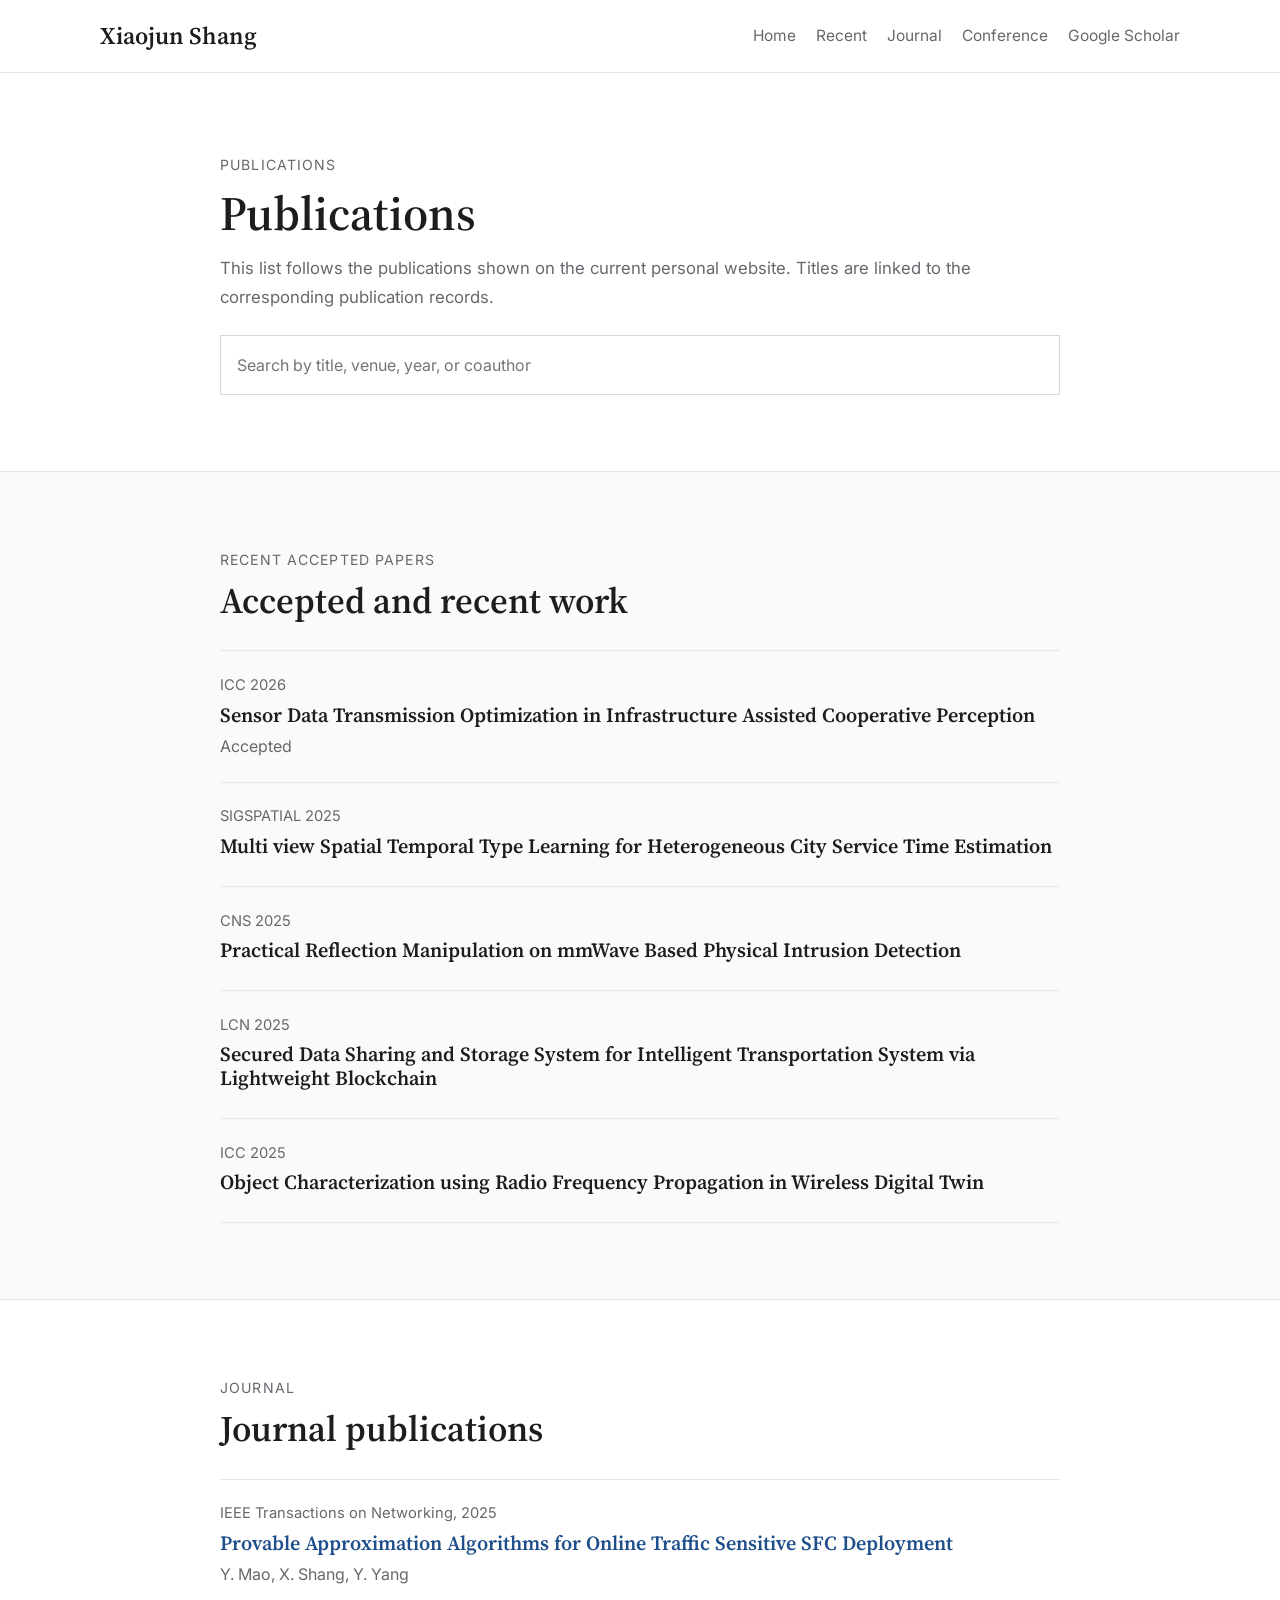
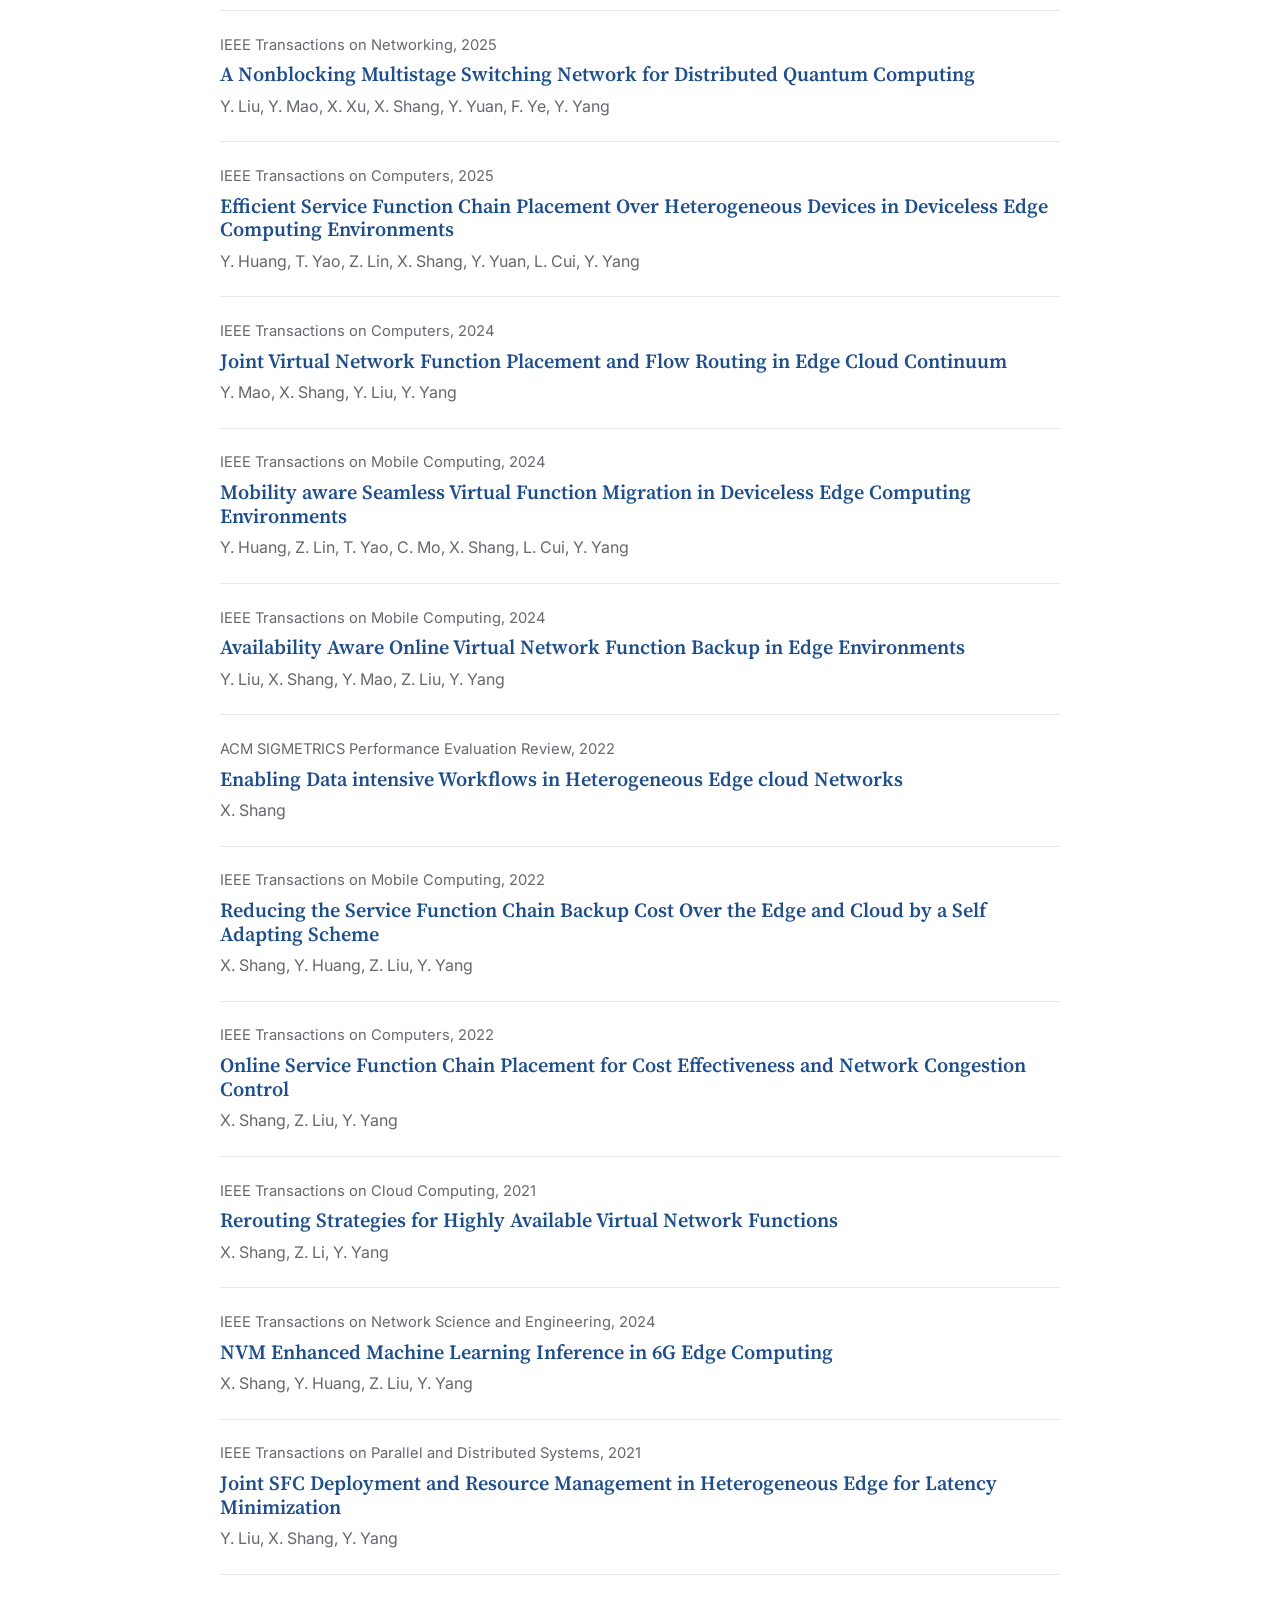
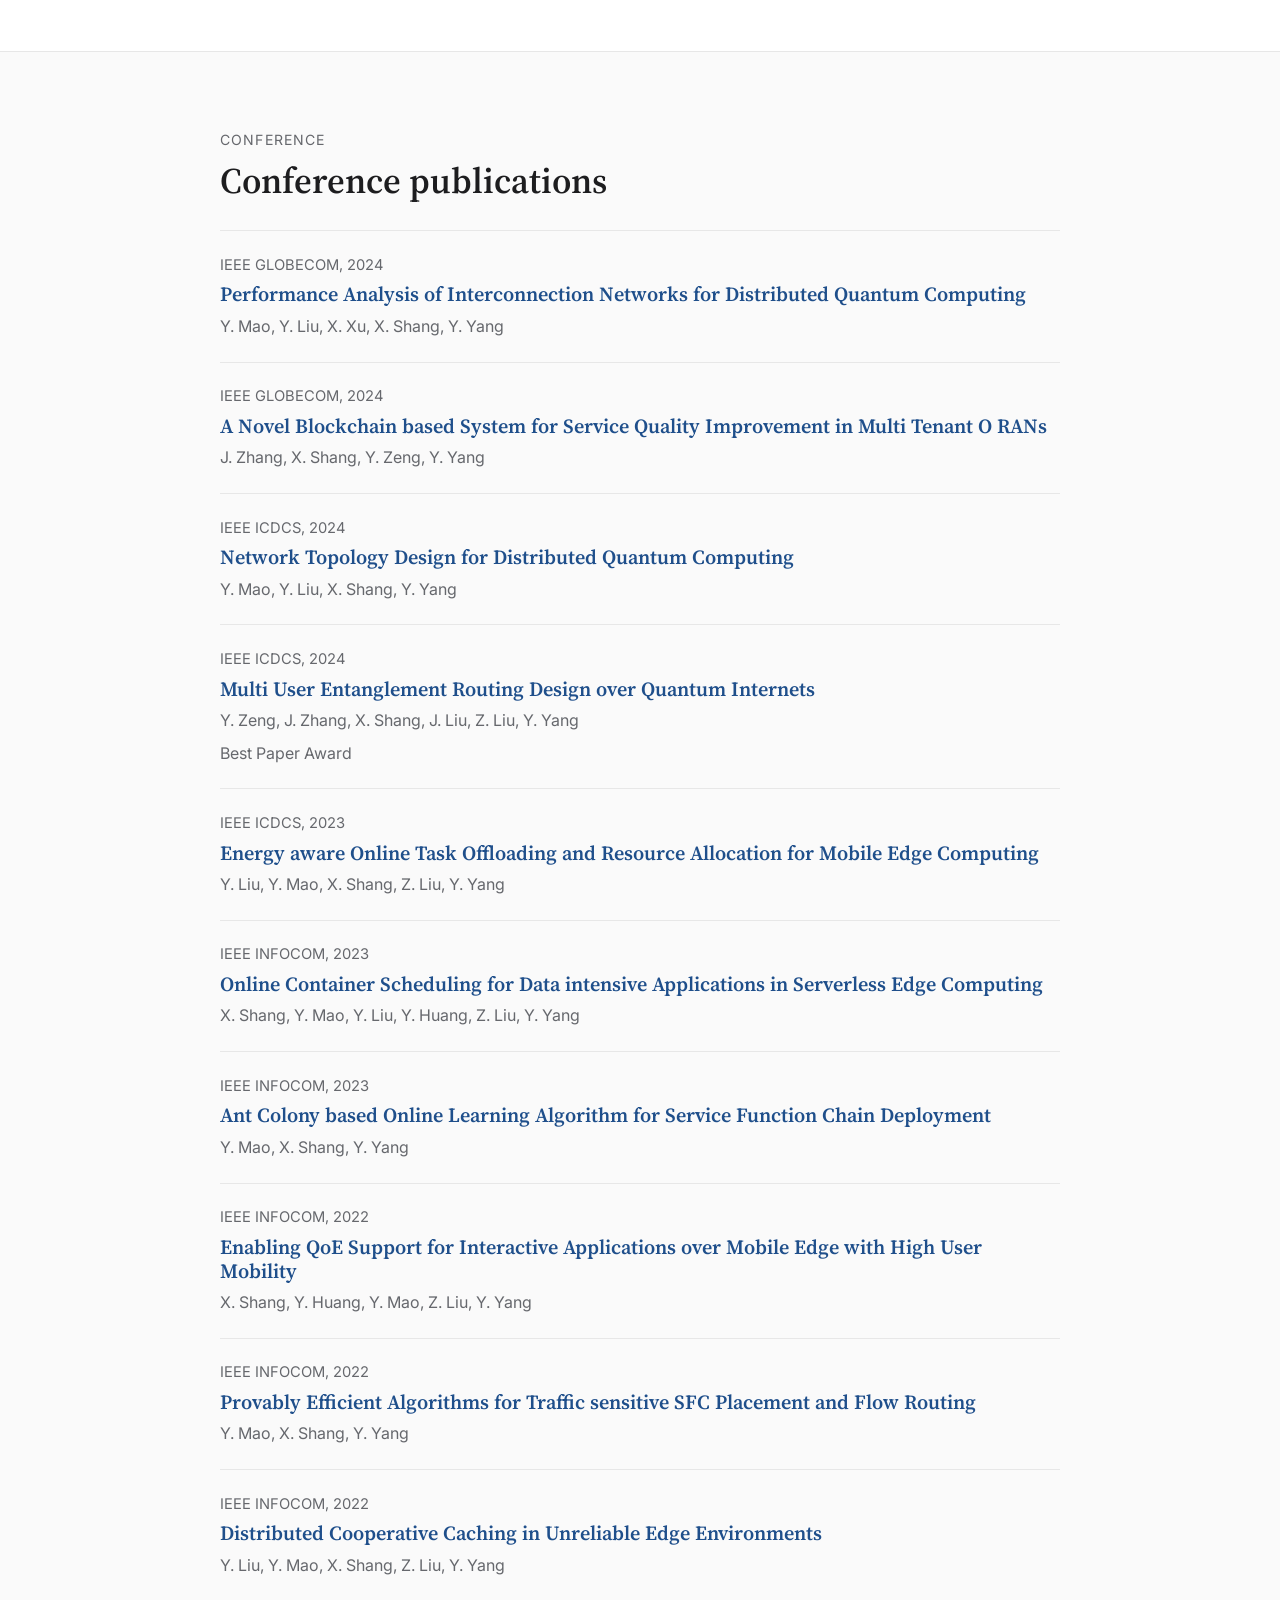
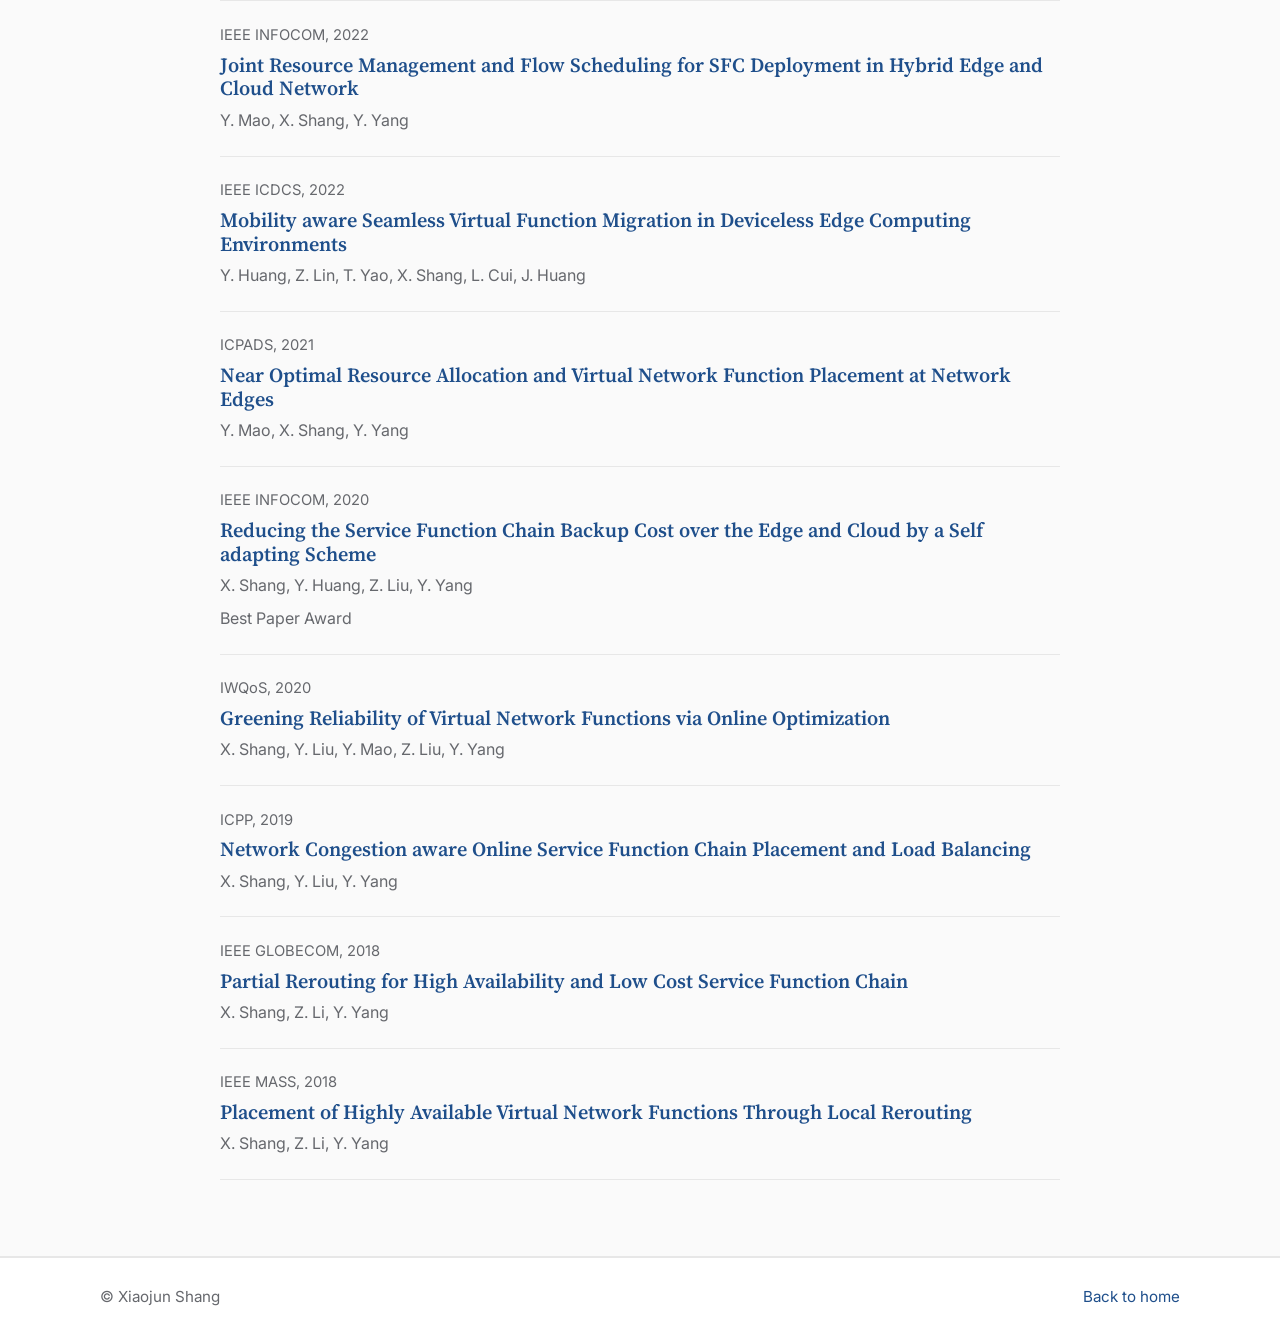
<file: publications.html>
<!DOCTYPE html>
<html lang="en">
<head>
  <meta charset="UTF-8">
  <meta name="viewport" content="width=device-width, initial-scale=1.0">
  <title>Publications | Xiaojun Shang</title>
  <meta name="description" content="Publications by Xiaojun Shang.">
  <link rel="icon" href="assets/favicon.svg" type="image/svg+xml">
  <link rel="preconnect" href="https://fonts.googleapis.com">
  <link rel="preconnect" href="https://fonts.gstatic.com" crossorigin>
  <link href="https://fonts.googleapis.com/css2?family=Inter:wght@400;500;600;700&family=Source+Serif+4:wght@500;600;700&display=swap" rel="stylesheet">
  <link rel="stylesheet" href="styles.css">
</head>
<body>
  <header class="site-header">
    <div class="container header-inner">
      <a class="brand" href="index.html">Xiaojun Shang</a>
      <button class="menu-button" aria-label="Toggle menu" aria-expanded="false">Menu</button>
      <nav class="site-nav">
        <a href="index.html">Home</a>
        <a href="#recent">Recent</a>
        <a href="#journal">Journal</a>
        <a href="#conference">Conference</a>
        <a href="https://scholar.google.com/citations?hl=en&user=BbLwNnIAAAAJ" target="_blank" rel="noreferrer">Google Scholar</a>
      </nav>
    </div>
  </header>

  <main>
    <section class="section page-top">
      <div class="container narrow">
        <p class="kicker">Publications</p>
        <h1>Publications</h1>
        <p class="subtitle">This list follows the publications shown on the current personal website. Titles are linked to the corresponding publication records.</p>
        <div class="search-wrap">
          <label for="pubSearch" class="sr-only">Search publications</label>
          <input id="pubSearch" type="search" placeholder="Search by title, venue, year, or coauthor">
        </div>
      </div>
    </section>

    <section class="section alt" id="recent">
      <div class="container narrow">
        <div class="section-head">
          <p class="kicker">Recent accepted papers</p>
          <h2>Accepted and recent work</h2>
        </div>
        <div class="pub-list searchable-group">
          <article class="pub-item searchable-item">
            <div class="pub-meta">ICC 2026</div>
            <h3>Sensor Data Transmission Optimization in Infrastructure Assisted Cooperative Perception</h3>
            <p>Accepted</p>
          </article>
          <article class="pub-item searchable-item">
            <div class="pub-meta">SIGSPATIAL 2025</div>
            <h3>Multi view Spatial Temporal Type Learning for Heterogeneous City Service Time Estimation</h3>
          </article>
          <article class="pub-item searchable-item">
            <div class="pub-meta">CNS 2025</div>
            <h3>Practical Reflection Manipulation on mmWave Based Physical Intrusion Detection</h3>
          </article>
          <article class="pub-item searchable-item">
            <div class="pub-meta">LCN 2025</div>
            <h3>Secured Data Sharing and Storage System for Intelligent Transportation System via Lightweight Blockchain</h3>
          </article>
          <article class="pub-item searchable-item">
            <div class="pub-meta">ICC 2025</div>
            <h3>Object Characterization using Radio Frequency Propagation in Wireless Digital Twin</h3>
          </article>
        </div>
      </div>
    </section>

    <section class="section" id="journal">
      <div class="container narrow">
        <div class="section-head">
          <p class="kicker">Journal</p>
          <h2>Journal publications</h2>
        </div>
        <div class="pub-list searchable-group">
          <article class="pub-item searchable-item">
            <div class="pub-meta">IEEE Transactions on Networking, 2025</div>
            <h3><a href="https://dblp.org/rec/journals/ton/MaoSY25" target="_blank" rel="noreferrer">Provable Approximation Algorithms for Online Traffic Sensitive SFC Deployment</a></h3>
            <p>Y. Mao, X. Shang, Y. Yang</p>
          </article>
          <article class="pub-item searchable-item">
            <div class="pub-meta">IEEE Transactions on Networking, 2025</div>
            <h3><a href="https://dblp.org/rec/journals/ton/0057MXS0025" target="_blank" rel="noreferrer">A Nonblocking Multistage Switching Network for Distributed Quantum Computing</a></h3>
            <p>Y. Liu, Y. Mao, X. Xu, X. Shang, Y. Yuan, F. Ye, Y. Yang</p>
          </article>
          <article class="pub-item searchable-item">
            <div class="pub-meta">IEEE Transactions on Computers, 2025</div>
            <h3><a href="https://dblp.org/rec/journals/tc/HuangYLSYCY25" target="_blank" rel="noreferrer">Efficient Service Function Chain Placement Over Heterogeneous Devices in Deviceless Edge Computing Environments</a></h3>
            <p>Y. Huang, T. Yao, Z. Lin, X. Shang, Y. Yuan, L. Cui, Y. Yang</p>
          </article>
          <article class="pub-item searchable-item">
            <div class="pub-meta">IEEE Transactions on Computers, 2024</div>
            <h3><a href="https://dblp.org/rec/journals/tc/MaoSLY24" target="_blank" rel="noreferrer">Joint Virtual Network Function Placement and Flow Routing in Edge Cloud Continuum</a></h3>
            <p>Y. Mao, X. Shang, Y. Liu, Y. Yang</p>
          </article>
          <article class="pub-item searchable-item">
            <div class="pub-meta">IEEE Transactions on Mobile Computing, 2024</div>
            <h3><a href="https://dblp.org/rec/journals/tmc/HuangLYMSCY24" target="_blank" rel="noreferrer">Mobility aware Seamless Virtual Function Migration in Deviceless Edge Computing Environments</a></h3>
            <p>Y. Huang, Z. Lin, T. Yao, C. Mo, X. Shang, L. Cui, Y. Yang</p>
          </article>
          <article class="pub-item searchable-item">
            <div class="pub-meta">IEEE Transactions on Mobile Computing, 2024</div>
            <h3><a href="https://dblp.org/rec/journals/tmc/LiuSMLY24" target="_blank" rel="noreferrer">Availability Aware Online Virtual Network Function Backup in Edge Environments</a></h3>
            <p>Y. Liu, X. Shang, Y. Mao, Z. Liu, Y. Yang</p>
          </article>
          <article class="pub-item searchable-item">
            <div class="pub-meta">ACM SIGMETRICS Performance Evaluation Review, 2022</div>
            <h3><a href="https://dblp.org/rec/journals/sigmetrics/Shang22" target="_blank" rel="noreferrer">Enabling Data intensive Workflows in Heterogeneous Edge cloud Networks</a></h3>
            <p>X. Shang</p>
          </article>
          <article class="pub-item searchable-item">
            <div class="pub-meta">IEEE Transactions on Mobile Computing, 2022</div>
            <h3><a href="https://dblp.org/rec/journals/tmc/ShangHLY22" target="_blank" rel="noreferrer">Reducing the Service Function Chain Backup Cost Over the Edge and Cloud by a Self Adapting Scheme</a></h3>
            <p>X. Shang, Y. Huang, Z. Liu, Y. Yang</p>
          </article>
          <article class="pub-item searchable-item">
            <div class="pub-meta">IEEE Transactions on Computers, 2022</div>
            <h3><a href="https://dblp.org/rec/journals/tc/ShangLY22" target="_blank" rel="noreferrer">Online Service Function Chain Placement for Cost Effectiveness and Network Congestion Control</a></h3>
            <p>X. Shang, Z. Liu, Y. Yang</p>
          </article>
          <article class="pub-item searchable-item">
            <div class="pub-meta">IEEE Transactions on Cloud Computing, 2021</div>
            <h3><a href="https://dblp.org/rec/journals/tcc/ShangLY21" target="_blank" rel="noreferrer">Rerouting Strategies for Highly Available Virtual Network Functions</a></h3>
            <p>X. Shang, Z. Li, Y. Yang</p>
          </article>
          <article class="pub-item searchable-item">
            <div class="pub-meta">IEEE Transactions on Network Science and Engineering, 2024</div>
            <h3><a href="https://dblp.org/rec/journals/tnse/ShangHLY24" target="_blank" rel="noreferrer">NVM Enhanced Machine Learning Inference in 6G Edge Computing</a></h3>
            <p>X. Shang, Y. Huang, Z. Liu, Y. Yang</p>
          </article>
          <article class="pub-item searchable-item">
            <div class="pub-meta">IEEE Transactions on Parallel and Distributed Systems, 2021</div>
            <h3><a href="https://dblp.org/rec/journals/tpds/LiuSY21" target="_blank" rel="noreferrer">Joint SFC Deployment and Resource Management in Heterogeneous Edge for Latency Minimization</a></h3>
            <p>Y. Liu, X. Shang, Y. Yang</p>
          </article>
        </div>
      </div>
    </section>

    <section class="section alt" id="conference">
      <div class="container narrow">
        <div class="section-head">
          <p class="kicker">Conference</p>
          <h2>Conference publications</h2>
        </div>
        <div class="pub-list searchable-group">
          <article class="pub-item searchable-item">
            <div class="pub-meta">IEEE GLOBECOM, 2024</div>
            <h3><a href="https://dblp.org/rec/conf/globecom/Mao0XSY24" target="_blank" rel="noreferrer">Performance Analysis of Interconnection Networks for Distributed Quantum Computing</a></h3>
            <p>Y. Mao, Y. Liu, X. Xu, X. Shang, Y. Yang</p>
          </article>
          <article class="pub-item searchable-item">
            <div class="pub-meta">IEEE GLOBECOM, 2024</div>
            <h3><a href="https://dblp.org/rec/conf/globecom/0001S0024" target="_blank" rel="noreferrer">A Novel Blockchain based System for Service Quality Improvement in Multi Tenant O RANs</a></h3>
            <p>J. Zhang, X. Shang, Y. Zeng, Y. Yang</p>
          </article>
          <article class="pub-item searchable-item">
            <div class="pub-meta">IEEE ICDCS, 2024</div>
            <h3><a href="https://dblp.org/rec/conf/icdcs/MaoLSY24" target="_blank" rel="noreferrer">Network Topology Design for Distributed Quantum Computing</a></h3>
            <p>Y. Mao, Y. Liu, X. Shang, Y. Yang</p>
          </article>
          <article class="pub-item searchable-item">
            <div class="pub-meta">IEEE ICDCS, 2024</div>
            <h3><a href="https://dblp.org/rec/conf/icdcs/ZengZSLLY24" target="_blank" rel="noreferrer">Multi User Entanglement Routing Design over Quantum Internets</a></h3>
            <p>Y. Zeng, J. Zhang, X. Shang, J. Liu, Z. Liu, Y. Yang</p>
            <p>Best Paper Award</p>
          </article>
          <article class="pub-item searchable-item">
            <div class="pub-meta">IEEE ICDCS, 2023</div>
            <h3><a href="https://dblp.org/rec/conf/icdcs/LiuMSLY23" target="_blank" rel="noreferrer">Energy aware Online Task Offloading and Resource Allocation for Mobile Edge Computing</a></h3>
            <p>Y. Liu, Y. Mao, X. Shang, Z. Liu, Y. Yang</p>
          </article>
          <article class="pub-item searchable-item">
            <div class="pub-meta">IEEE INFOCOM, 2023</div>
            <h3><a href="https://dblp.org/rec/conf/infocom/ShangMLHLY23" target="_blank" rel="noreferrer">Online Container Scheduling for Data intensive Applications in Serverless Edge Computing</a></h3>
            <p>X. Shang, Y. Mao, Y. Liu, Y. Huang, Z. Liu, Y. Yang</p>
          </article>
          <article class="pub-item searchable-item">
            <div class="pub-meta">IEEE INFOCOM, 2023</div>
            <h3><a href="https://dblp.org/rec/conf/infocom/MaoSY23" target="_blank" rel="noreferrer">Ant Colony based Online Learning Algorithm for Service Function Chain Deployment</a></h3>
            <p>Y. Mao, X. Shang, Y. Yang</p>
          </article>
          <article class="pub-item searchable-item">
            <div class="pub-meta">IEEE INFOCOM, 2022</div>
            <h3><a href="https://dblp.org/rec/conf/infocom/ShangHMLY22" target="_blank" rel="noreferrer">Enabling QoE Support for Interactive Applications over Mobile Edge with High User Mobility</a></h3>
            <p>X. Shang, Y. Huang, Y. Mao, Z. Liu, Y. Yang</p>
          </article>
          <article class="pub-item searchable-item">
            <div class="pub-meta">IEEE INFOCOM, 2022</div>
            <h3><a href="https://dblp.org/rec/conf/infocom/MaoSY22a" target="_blank" rel="noreferrer">Provably Efficient Algorithms for Traffic sensitive SFC Placement and Flow Routing</a></h3>
            <p>Y. Mao, X. Shang, Y. Yang</p>
          </article>
          <article class="pub-item searchable-item">
            <div class="pub-meta">IEEE INFOCOM, 2022</div>
            <h3><a href="https://dblp.org/rec/conf/infocom/LiuMSLY22" target="_blank" rel="noreferrer">Distributed Cooperative Caching in Unreliable Edge Environments</a></h3>
            <p>Y. Liu, Y. Mao, X. Shang, Z. Liu, Y. Yang</p>
          </article>
          <article class="pub-item searchable-item">
            <div class="pub-meta">IEEE INFOCOM, 2022</div>
            <h3><a href="https://dblp.org/rec/conf/infocom/MaoSY22" target="_blank" rel="noreferrer">Joint Resource Management and Flow Scheduling for SFC Deployment in Hybrid Edge and Cloud Network</a></h3>
            <p>Y. Mao, X. Shang, Y. Yang</p>
          </article>
          <article class="pub-item searchable-item">
            <div class="pub-meta">IEEE ICDCS, 2022</div>
            <h3><a href="https://dblp.org/rec/conf/icdcs/HuangLYSCH22" target="_blank" rel="noreferrer">Mobility aware Seamless Virtual Function Migration in Deviceless Edge Computing Environments</a></h3>
            <p>Y. Huang, Z. Lin, T. Yao, X. Shang, L. Cui, J. Huang</p>
          </article>
          <article class="pub-item searchable-item">
            <div class="pub-meta">ICPADS, 2021</div>
            <h3><a href="https://dblp.org/rec/conf/icpads/MaoSY21" target="_blank" rel="noreferrer">Near Optimal Resource Allocation and Virtual Network Function Placement at Network Edges</a></h3>
            <p>Y. Mao, X. Shang, Y. Yang</p>
          </article>
          <article class="pub-item searchable-item">
            <div class="pub-meta">IEEE INFOCOM, 2020</div>
            <h3><a href="https://dblp.org/rec/conf/infocom/ShangHL020" target="_blank" rel="noreferrer">Reducing the Service Function Chain Backup Cost over the Edge and Cloud by a Self adapting Scheme</a></h3>
            <p>X. Shang, Y. Huang, Z. Liu, Y. Yang</p>
            <p>Best Paper Award</p>
          </article>
          <article class="pub-item searchable-item">
            <div class="pub-meta">IWQoS, 2020</div>
            <h3><a href="https://dblp.org/rec/conf/iwqos/ShangLML020" target="_blank" rel="noreferrer">Greening Reliability of Virtual Network Functions via Online Optimization</a></h3>
            <p>X. Shang, Y. Liu, Y. Mao, Z. Liu, Y. Yang</p>
          </article>
          <article class="pub-item searchable-item">
            <div class="pub-meta">ICPP, 2019</div>
            <h3><a href="https://dblp.org/rec/conf/icpp/ShangLY19" target="_blank" rel="noreferrer">Network Congestion aware Online Service Function Chain Placement and Load Balancing</a></h3>
            <p>X. Shang, Y. Liu, Y. Yang</p>
          </article>
          <article class="pub-item searchable-item">
            <div class="pub-meta">IEEE GLOBECOM, 2018</div>
            <h3><a href="https://dblp.org/rec/conf/globecom/ShangLY18" target="_blank" rel="noreferrer">Partial Rerouting for High Availability and Low Cost Service Function Chain</a></h3>
            <p>X. Shang, Z. Li, Y. Yang</p>
          </article>
          <article class="pub-item searchable-item">
            <div class="pub-meta">IEEE MASS, 2018</div>
            <h3><a href="https://dblp.org/rec/conf/mass/Shang0Y18" target="_blank" rel="noreferrer">Placement of Highly Available Virtual Network Functions Through Local Rerouting</a></h3>
            <p>X. Shang, Z. Li, Y. Yang</p>
          </article>
        </div>
      </div>
    </section>
  </main>

  <footer class="site-footer">
    <div class="container footer-inner">
      <p>© Xiaojun Shang</p>
      <p><a href="index.html">Back to home</a></p>
    </div>
  </footer>

  <script src="script.js"></script>
</body>
</html>
</file>
<file: styles.css>
:root {
  --bg: #ffffff;
  --panel: #ffffff;
  --alt: #fafafa;
  --line: #e7e7e7;
  --line-strong: #d7d7d7;
  --text: #1d1d1f;
  --muted: #66686d;
  --link: #1f4f8b;
  --link-hover: #15375f;
  --shadow: 0 10px 30px rgba(15, 23, 42, 0.05);
  --container: min(1080px, calc(100vw - 2rem));
}

* { box-sizing: border-box; }
html { scroll-behavior: smooth; }
body {
  margin: 0;
  font-family: "Inter", system-ui, sans-serif;
  color: var(--text);
  background: var(--bg);
  line-height: 1.7;
}

img { max-width: 100%; display: block; }
a { color: var(--link); text-decoration: none; }
a:hover { color: var(--link-hover); }

.container { width: var(--container); margin: 0 auto; }
.narrow { max-width: 840px; }
.section { padding: 4.75rem 0; }
.alt { background: var(--alt); border-top: 1px solid var(--line); border-bottom: 1px solid var(--line); }

.site-header {
  position: sticky;
  top: 0;
  z-index: 10;
  background: rgba(255,255,255,0.94);
  backdrop-filter: blur(10px);
  border-bottom: 1px solid var(--line);
}

.header-inner {
  display: flex;
  align-items: center;
  justify-content: space-between;
  gap: 1rem;
  min-height: 72px;
}

.brand {
  font-family: "Source Serif 4", Georgia, serif;
  font-size: 1.5rem;
  font-weight: 600;
  color: var(--text);
}

.site-nav {
  display: flex;
  align-items: center;
  gap: 1.25rem;
  font-size: 0.97rem;
}

.site-nav a { color: var(--muted); }
.site-nav a:hover { color: var(--text); }
.menu-button {
  display: none;
  border: 1px solid var(--line-strong);
  background: #fff;
  color: var(--text);
  border-radius: 999px;
  padding: 0.5rem 0.85rem;
  font: inherit;
}

.intro { padding-top: 5.5rem; }
.intro-grid {
  display: grid;
  grid-template-columns: minmax(0, 1.7fr) minmax(220px, 0.75fr);
  gap: 2.5rem;
  align-items: start;
}

.kicker {
  margin: 0 0 0.5rem;
  color: var(--muted);
  font-size: 0.88rem;
  letter-spacing: 0.08em;
  text-transform: uppercase;
}

h1, h2, h3 {
  margin: 0;
  font-family: "Source Serif 4", Georgia, serif;
  line-height: 1.18;
  font-weight: 600;
}

h1 { font-size: clamp(2.05rem, 4.2vw, 3rem); margin-bottom: 0.8rem; }
h2 { font-size: clamp(1.7rem, 3vw, 2.25rem); margin-bottom: 0.5rem; }
h3 { font-size: 1.26rem; }

.subtitle {
  margin: 0 0 1rem;
  color: var(--muted);
  font-size: 1.05rem;
}

.contact-line {
  margin: 0 0 1.5rem;
  color: var(--muted);
  font-size: 0.98rem;
}
.sep { margin: 0 0.55rem; color: #b3b3b3; }
.prose p { margin: 0 0 1rem; }

.profile-panel {
  display: grid;
  gap: 0.9rem;
}
.profile-art,
.mini-card {
  background: var(--panel);
  border: 1px solid var(--line);
  box-shadow: var(--shadow);
}
.profile-art {
  padding: 0.8rem;
}
.profile-art img {
  width: 100%;
  max-width: 150px;
  margin: 0 auto;
}
.mini-card { padding: 1rem 1.05rem; }
.mini-card h2 { font-size: 1.05rem; margin-bottom: 0.75rem; }

.section-head { margin-bottom: 1.75rem; }
.row-head {
  display: flex;
  align-items: end;
  justify-content: space-between;
  gap: 1rem;
}
.text-link {
  color: var(--muted);
  font-size: 0.96rem;
}
.text-link:hover { color: var(--text); }

.research-list,
.pub-list {
  display: grid;
  gap: 0;
  border-top: 1px solid var(--line);
}

.research-item,
.pub-item {
  padding: 1.35rem 0;
  border-bottom: 1px solid var(--line);
}

.research-item h3,
.pub-item h3 { margin-bottom: 0.35rem; }
.research-item p,
.pub-item p { margin: 0.35rem 0 0; color: var(--muted); }
.pub-meta {
  margin-bottom: 0.35rem;
  color: var(--muted);
  font-size: 0.92rem;
}

.two-column-grid {
  display: grid;
  grid-template-columns: repeat(2, minmax(0, 1fr));
  gap: 3rem;
}

.timeline-list,
.plain-list {
  list-style: none;
  padding: 0;
  margin: 0;
}

.timeline-list li {
  display: grid;
  grid-template-columns: 92px minmax(0, 1fr);
  gap: 1rem;
  padding: 0.95rem 0;
  border-bottom: 1px solid var(--line);
}
.timeline-list .date {
  color: var(--muted);
  font-size: 0.95rem;
}

.plain-list li {
  padding: 0.95rem 0;
  border-bottom: 1px solid var(--line);
}
.member-list li {
  display: flex;
  flex-direction: column;
  gap: 0.2rem;
}
.member-list span { color: var(--muted); }
.compact li { padding: 0.55rem 0; }
.service-label { margin: 0 0 0.6rem; color: var(--muted); }

.page-top { padding-top: 5rem; }
.search-wrap { margin-top: 1.5rem; }
input[type="search"] {
  width: 100%;
  padding: 0.95rem 1rem;
  border: 1px solid var(--line-strong);
  border-radius: 0;
  font: inherit;
  color: var(--text);
  background: #fff;
}
input[type="search"]:focus {
  outline: none;
  border-color: #9bb0c8;
  box-shadow: 0 0 0 3px rgba(31, 79, 139, 0.08);
}

.hidden-by-search { display: none !important; }
.sr-only {
  position: absolute;
  width: 1px;
  height: 1px;
  padding: 0;
  margin: -1px;
  overflow: hidden;
  clip: rect(0, 0, 0, 0);
  white-space: nowrap;
  border: 0;
}

.site-footer {
  border-top: 1px solid var(--line);
  padding: 1.6rem 0;
  font-size: 0.95rem;
  color: var(--muted);
}
.footer-inner {
  display: flex;
  justify-content: space-between;
  gap: 1rem;
}
.footer-inner p { margin: 0; }

@media (max-width: 880px) {
  .intro-grid,
  .two-column-grid {
    grid-template-columns: 1fr;
    gap: 2rem;
  }

  .menu-button { display: inline-flex; }
  .site-nav {
    position: absolute;
    left: 1rem;
    right: 1rem;
    top: calc(100% + 0.5rem);
    background: #fff;
    border: 1px solid var(--line);
    box-shadow: var(--shadow);
    padding: 1rem;
    display: none;
    flex-direction: column;
    align-items: flex-start;
    gap: 0.85rem;
  }
  .site-nav.open { display: flex; }

  .row-head,
  .footer-inner {
    flex-direction: column;
    align-items: flex-start;
  }
}

@media (max-width: 640px) {
  .section { padding: 3.6rem 0; }
  .intro { padding-top: 4.3rem; }
  .timeline-list li { grid-template-columns: 1fr; gap: 0.35rem; }
}

.quick-links-card .plain-list li:first-child { padding-top: 0.2rem; }
</file>
